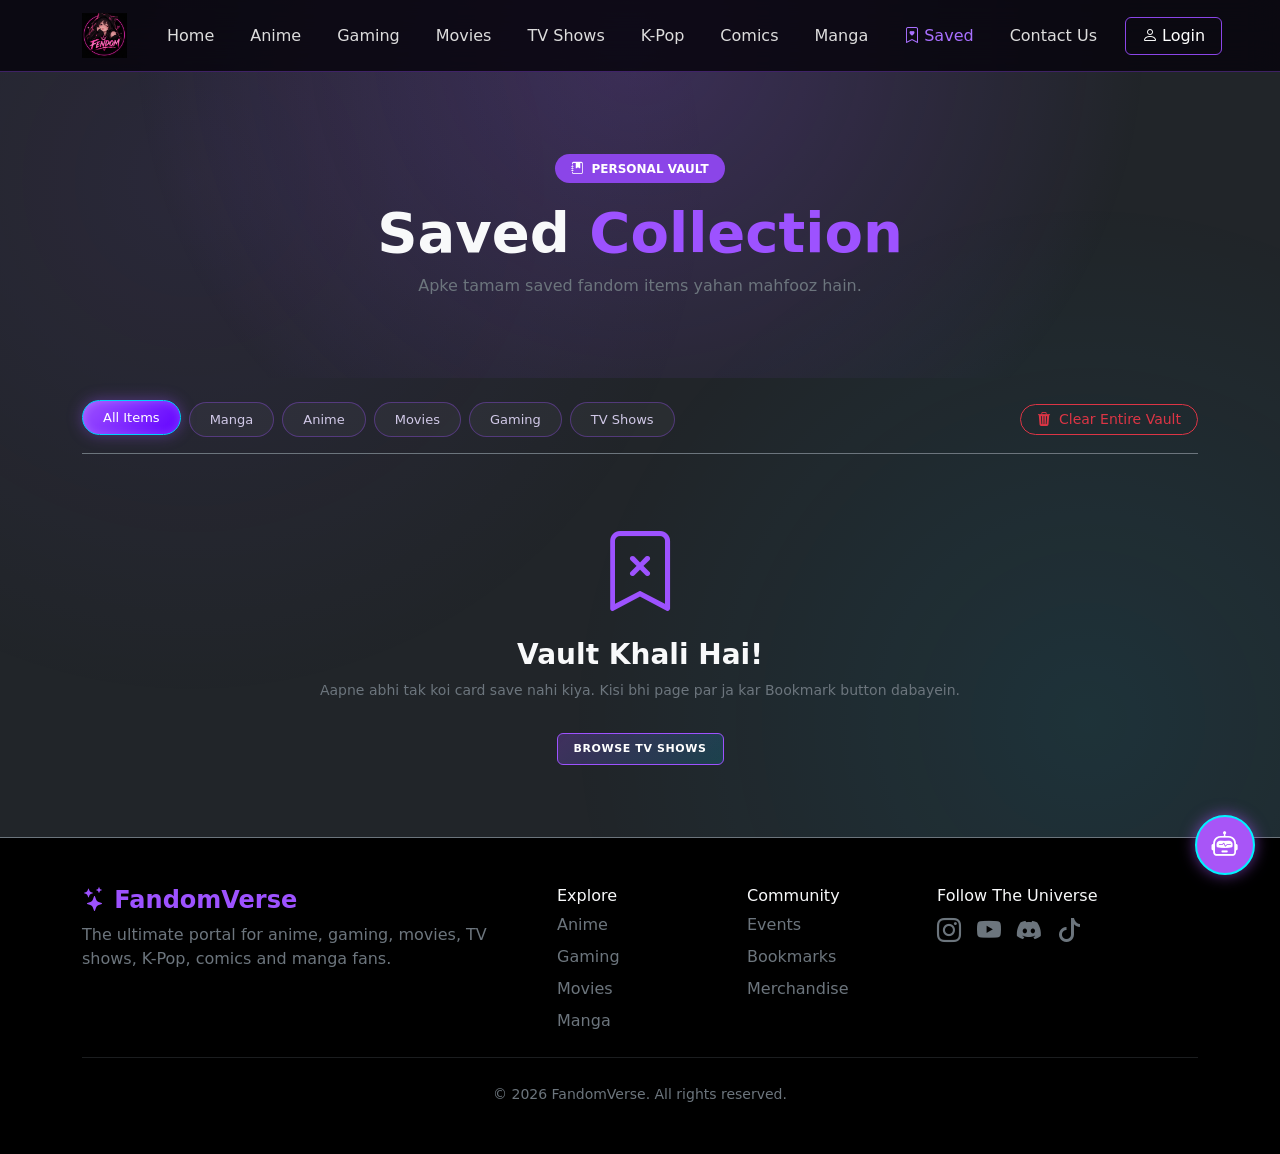
<file: bookmarks.html>
<!DOCTYPE html>
<html lang="en">
<head>
  <meta charset="UTF-8">
  <meta name="viewport" content="width=device-width, initial-scale=1">
  <title>Saved Collection | FandomVerse</title>

  <link href="https://cdn.jsdelivr.net/npm/bootstrap@5.3.3/dist/css/bootstrap.min.css" rel="stylesheet">
  <link href="https://cdn.jsdelivr.net/npm/bootstrap-icons@1.11.3/font/bootstrap-icons.css" rel="stylesheet">
  <link rel="stylesheet" href="style.css">
</head>

<body class="bg-dark text-light d-flex flex-column min-vh-100">

<div id="progress"></div>


<nav class="navbar navbar-expand-lg navbar-dark fixed-top">
  <div class="container d-flex align-items-center">

    <a class="navbar-brand fs-3 d-flex align-items-center gap-2 me-4" href="index.html">
      <img src="./img/WhatsApp Image 2026-09-24 at 5.58.24 PM.jpeg"
           alt="FandomVerse Logo"
           class="navbar-logo">
      <!--    <span class="text-nowrap">
        <i class="bi bi-stars"></i> FandomVerse
      </span> -->
    </a>

    <button class="navbar-toggler ms-auto"
            type="button"
            data-bs-toggle="collapse"
            data-bs-target="#nav"
            aria-controls="nav"
            aria-expanded="false"
            aria-label="Toggle navigation">
      <span class="navbar-toggler-icon"></span>
    </button>

    <div class="collapse navbar-collapse" id="nav">

      <ul class="navbar-nav ms-auto align-items-lg-center gap-lg-1">

        <li class="nav-item">
          <a class="nav-link px-3 text-nowrap" href="index.html">Home</a>
        </li>

        <li class="nav-item">
          <a class="nav-link px-3 text-nowrap" href="anime.html">Anime</a>
        </li>

        <li class="nav-item">
          <a class="nav-link px-3 text-nowrap" href="gaming.html">Gaming</a>
        </li>

        <li class="nav-item">
          <a class="nav-link px-3 text-nowrap" href="movies.html">Movies</a>
        </li>

        <li class="nav-item">
          <a class="nav-link px-3 text-nowrap" href="tvshows.html">TV Shows</a>
        </li>

        <li class="nav-item">
          <a class="nav-link px-3 text-nowrap" href="kpop.html">K-Pop</a>
        </li>

        <li class="nav-item">
          <a class="nav-link px-3 text-nowrap" href="comics.html">Comics</a>
        </li>

        <li class="nav-item">
          <a class="nav-link px-3 text-nowrap" href="manga.html">Manga</a>
        </li>

        <li class="nav-item">
          <a class="nav-link  active px-3 text-nowrap d-flex align-items-center gap-1"
             href="bookmarks.html">
            <i class="bi bi-bookmark-heart"></i>
            <span>Saved</span>
          </a>
        </li>

        <li class="nav-item">
          <a class="nav-link px-3 text-nowrap" href="contact.html">Contact Us</a>
        </li>

        <li class="nav-item ms-lg-2 mt-2 mt-lg-0">
          <a href="login.html"
             class="btn login-btn px-3 d-flex align-items-center justify-content-center gap-1 text-nowrap">
            <i class="bi bi-person"></i>
            <span>Login</span>
          </a>
        </li>

      </ul>

    </div>

  </div>
</nav>
</nav>
</nav>

<section class="anime-hero text-center text-light">

  <div class="container py-4">

    <span class="badge bg-purple px-3 py-2 mb-3 rounded-pill">
      <i class="bi bi-journal-bookmark-fill me-1"></i>
      PERSONAL VAULT
    </span>

    <h1 class="glow-title display-4 fw-bold">
      Saved <span class="text-purple">Collection</span>
    </h1>

    <p class="text-secondary max-w-600 mx-auto">
      Apke tamam saved fandom items yahan mahfooz hain.
    </p>

  </div>

</section>

<main class="container my-4 flex-grow-1">

  <div class="d-flex flex-wrap justify-content-between align-items-center mb-4 pb-3 border-bottom border-secondary gap-3">

    <div class="d-flex flex-wrap gap-2" id="savedFilters">

      <button class="genre-pill active"
              onclick="filterSavedCategory('all', this)">
        All Items
      </button>

      <button class="genre-pill"
              onclick="filterSavedCategory('Manga', this)">
        Manga
      </button>

      <button class="genre-pill"
              onclick="filterSavedCategory('Anime', this)">
        Anime
      </button>

      <button class="genre-pill"
              onclick="filterSavedCategory('Movies', this)">
        Movies
      </button>

      <button class="genre-pill"
              onclick="filterSavedCategory('Gaming', this)">
        Gaming
      </button>

      <button class="genre-pill"
              onclick="filterSavedCategory('TV Shows', this)">
        TV Shows
      </button>

    </div>

    <button class="btn btn-outline-danger btn-sm rounded-pill px-3"
            onclick="clearAllSavedItems()">

      <i class="bi bi-trash3-fill me-1"></i>
      Clear Entire Vault

    </button>

  </div>

  <div class="row g-4" id="savedContainer"></div>

</main>

<!-- <div class="chatbot rounded-circle text-white">
  <i class="bi bi-robot fs-4"></i>
</div> -->

<footer class="bg-black border-top border-secondary py-5">
  <div class="container">
    <div class="row g-4">
      <div class="col-md-5">
        <h4 class="text-purple fw-bold">
          <i class="bi bi-stars"></i> FandomVerse
        </h4>
        <p class="text-secondary">The ultimate portal for anime, gaming, movies, TV shows, K-Pop, comics and manga fans.</p>
      </div>

      <div class="col-6 col-md-2">
        <h6>Explore</h6>
        <a href="anime.html" class="d-block text-secondary text-decoration-none mb-2">Anime</a>
        <a href="gaming.html" class="d-block text-secondary text-decoration-none mb-2">Gaming</a>
        <a href="movies.html" class="d-block text-secondary text-decoration-none mb-2">Movies</a>
        <a href="manga.html" class="d-block text-secondary text-decoration-none">Manga</a>
      </div>

      <div class="col-6 col-md-2">
        <h6>Community</h6>
        <a href="events.html" class="d-block text-secondary text-decoration-none mb-2">Events</a>
        <a href="bookmarks.html" class="d-block text-secondary text-decoration-none mb-2">Bookmarks</a>
        <a href="merchandise.html" class="d-block text-secondary text-decoration-none">Merchandise</a>
      </div>

      <div class="col-md-3">
        <h6>Follow The Universe</h6>
        <div class="d-flex gap-3 fs-4">
          <a href="#" class="text-secondary"><i class="bi bi-instagram"></i></a>
          <a href="#" class="text-secondary"><i class="bi bi-youtube"></i></a>
          <a href="#" class="text-secondary"><i class="bi bi-discord"></i></a>
          <a href="#" class="text-secondary"><i class="bi bi-tiktok"></i></a>
        </div>
      </div>
    </div>

    <hr class="border-secondary my-4">

    <div class="text-center">
      <small class="text-secondary">© 2026 FandomVerse. All rights reserved.</small>
    </div>
  </div>
</footer>

<script src="https://cdn.jsdelivr.net/npm/bootstrap@5.3.3/dist/js/bootstrap.bundle.min.js"></script>

<script>

window.addEventListener('scroll', function () {

  const winScroll =
    document.body.scrollTop ||
    document.documentElement.scrollTop;

  const height =
    document.documentElement.scrollHeight -
    document.documentElement.clientHeight;

  const scrolled =
    height > 0 ? (winScroll / height) * 100 : 0;

  document.getElementById('progress').style.width =
    scrolled + '%';

});


document.addEventListener(
  'DOMContentLoaded',
  loadSavedCollection
);


function getSavedItems() {

  let allSaved = [];

  let bookmarkItems =
    JSON.parse(
      localStorage.getItem('fandom_bookmarks') || '[]'
    );

  let oldSavedItems =
    JSON.parse(
      localStorage.getItem('fandom_all_saved') || '[]'
    );

  bookmarkItems.forEach(function (item) {

    if (typeof item === 'string') {

      allSaved.push({
        title: item,
        category: 'TV Shows',
        rating: '9.0',
        img: getTVShowImage(item),
        desc: getTVShowDescription(item)
      });

    } else {

      allSaved.push(item);

    }

  });


  oldSavedItems.forEach(function (item) {

    let exists = allSaved.some(function (saved) {

      return saved.title === item.title;

    });

    if (!exists) {

      allSaved.push(item);

    }

  });


  return allSaved;

}


function loadSavedCollection() {

  let savedItems = getSavedItems();

  let container =
    document.getElementById('savedContainer');


  if (savedItems.length === 0) {

    container.innerHTML = `
      <div class="col-12 text-center py-5">

        <i class="bi bi-bookmark-x display-1 text-purple mb-3 d-block"></i>

        <h3 class="text-light fw-bold">
          Vault Khali Hai!
        </h3>

        <p class="text-secondary small">
          Aapne abhi tak koi card save nahi kiya.
          Kisi bhi page par ja kar Bookmark button dabayein.
        </p>

        <a href="tvshows.html"
           class="btn btn-glow mt-3">

          Browse TV Shows

        </a>

      </div>
    `;

    return;

  }


  renderSavedGrid(savedItems);

}


function renderSavedGrid(items) {

  let container =
    document.getElementById('savedContainer');

  container.innerHTML = '';


  items.forEach(function (item, index) {

    let title =
      item.title || 'Saved Item';

    let category =
      item.category || 'Saved';

    let rating =
      item.rating || '9.0';

    let image =
      item.img ||
      'https://images.unsplash.com/photo-1578632767115-351597cf2477?w=500';

    let description =
      item.desc ||
      'Saved item in your FandomVerse collection.';


    container.innerHTML += `

      <div class="col-sm-6 col-md-4 col-lg-3 anime-item saved-card-box"
           data-category="${category}">

        <div class="anime-card h-100 d-flex flex-column">

          <span class="rating-badge">
            <i class="bi bi-star-fill me-1"></i>
            ${rating}
          </span>

          <div class="card-img-wrap">

            <img src="${image}"
                 alt="${title}">

          </div>

          <div class="p-3 d-flex flex-column flex-grow-1">

            <span class="badge bg-purple align-self-start mb-2">
              ${category}
            </span>

            <h5 class="fw-bold text-light mb-1">
              ${title}
            </h5>

            <p class="small text-secondary mb-3 flex-grow-1">
              ${description}
            </p>

            <div class="mt-auto pt-2 border-top border-secondary d-flex justify-content-between align-items-center">

              <button class="btn btn-glow btn-sm w-100"
                      onclick="removeSingleSavedItem('${encodeURIComponent(title)}')">

                <i class="bi bi-trash me-1"></i>
                Remove

              </button>

            </div>

          </div>

        </div>

      </div>

    `;

  });

}


function getTVShowImage(title) {

  if (title.includes('Stranger Things')) {

    return 'https://images.unsplash.com/photo-1518709268805-4e9042af9f23?w=600';

  }

  if (title.includes('House of the Dragon')) {

    return 'https://images.unsplash.com/photo-1579783902614-a3fb3927b675?w=600';

  }

  if (title.includes('Last of Us')) {

    return 'https://images.unsplash.com/photo-1509198397868-475647b2a1e5?w=600';

  }

  if (title.includes('Crime Drama')) {

    return 'https://images.unsplash.com/photo-1485846234645-a62644f84728?w=600';

  }

  if (title.includes('GOT')) {

    return 'https://images.unsplash.com/photo-1514533450685-4493e01d1fdc?w=600';

  }

  return 'https://images.unsplash.com/photo-1518709268805-4e9042af9f23?w=600';

}


function getTVShowDescription(title) {

  if (title.includes('Stranger Things')) {

    return 'Darkness returns to Hawkins as the kids uncover terrifying secrets of the Upside Down.';

  }

  if (title.includes('House of the Dragon')) {

    return 'The Targaryen civil war begins as dragons clash in the epic struggle for the Iron Throne.';

  }

  if (title.includes('Last of Us')) {

    return 'Joel and Ellie brave a post-apocalyptic United States infested with deadly infected creatures.';

  }

  if (title.includes('Crime Drama')) {

    return 'From Breaking Bad to Mindhunter, here are the highest-rated thrillers you must watch.';

  }

  if (title.includes('GOT')) {

    return 'A visual tour of the massive real-world sets built for Westeros across Northern Ireland.';

  }

  return 'Saved TV Show in your FandomVerse collection.';

}


function filterSavedCategory(category, btnElement) {

  document
    .querySelectorAll('#savedFilters .genre-pill')
    .forEach(function (btn) {

      btn.classList.remove('active');

    });


  btnElement.classList.add('active');


  document
    .querySelectorAll('.saved-card-box')
    .forEach(function (card) {

      if (
        category === 'all' ||
        card.getAttribute('data-category') === category
      ) {

        card.style.display = '';

      } else {

        card.style.display = 'none';

      }

    });

}


function removeSingleSavedItem(encodedTitle) {

  let title =
    decodeURIComponent(encodedTitle);


  let bookmarks =
    JSON.parse(
      localStorage.getItem('fandom_bookmarks') || '[]'
    );


  let newBookmarks =
    bookmarks.filter(function (item) {

      if (typeof item === 'string') {

        return item !== title;

      }

      return item.title !== title;

    });


  localStorage.setItem(
    'fandom_bookmarks',
    JSON.stringify(newBookmarks)
  );


  let oldSaved =
    JSON.parse(
      localStorage.getItem('fandom_all_saved') || '[]'
    );


  oldSaved =
    oldSaved.filter(function (item) {

      return item.title !== title;

    });


  localStorage.setItem(
    'fandom_all_saved',
    JSON.stringify(oldSaved)
  );


  loadSavedCollection();

}


function clearAllSavedItems() {

  if (
    confirm(
      "Kiya aap tamam saved items vault se khatam karna chahte hain?"
    )
  ) {

    localStorage.removeItem('fandom_bookmarks');

    localStorage.removeItem('fandom_all_saved');

    loadSavedCollection();

  }

}

</script>

<script src="javascript.js"></script>

</body>
</html>
</file>
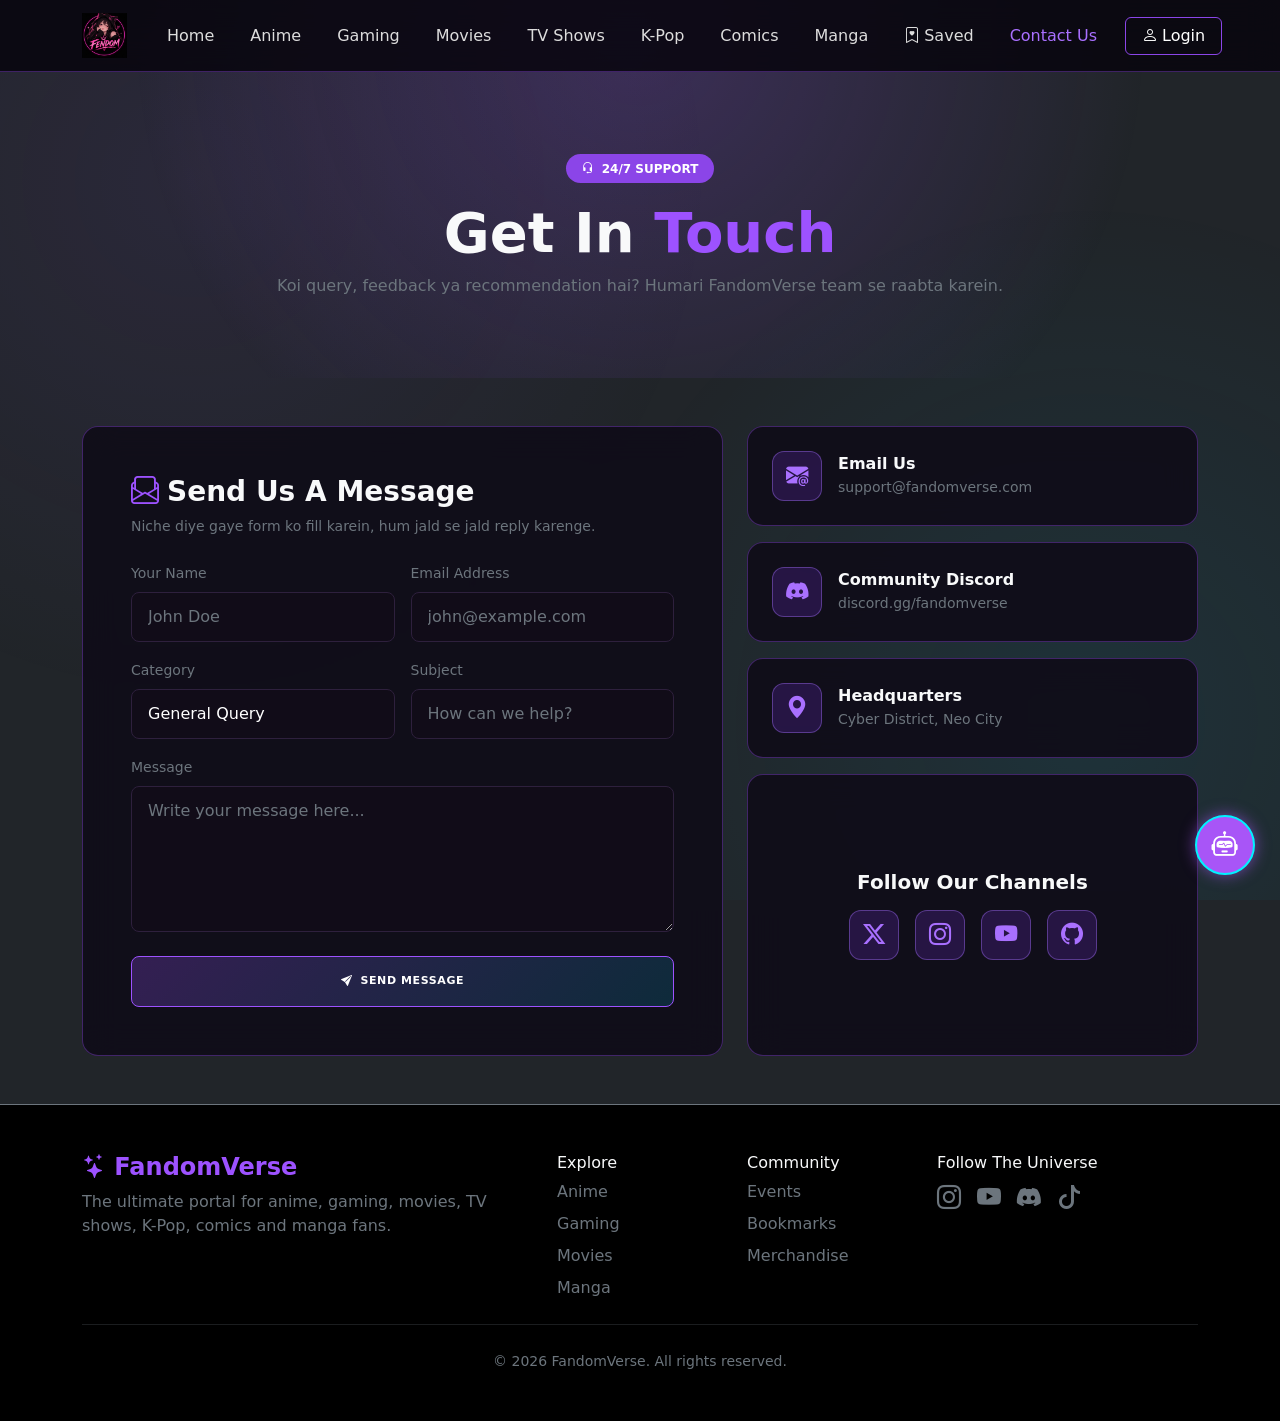
<file: contact.html>
<!DOCTYPE html>
<html lang="en">
<head>
  <meta charset="UTF-8">
  <meta name="viewport" content="width=device-width, initial-scale=1">
  <title>Contact Us | FandomVerse</title>
  
  <!-- Bootstrap 5.3 CSS -->
  <link href="https://cdn.jsdelivr.net/npm/bootstrap@5.3.3/dist/css/bootstrap.min.css" rel="stylesheet">
  <link href="https://cdn.jsdelivr.net/npm/bootstrap-icons@1.11.3/font/bootstrap-icons.css" rel="stylesheet">
  <link rel="stylesheet" href="style.css">
  
  <style>
    .contact-card {
      background: rgba(16, 12, 24, 0.92);
      border: 1px solid rgba(157, 82, 255, 0.35);
      border-radius: 16px;
      backdrop-filter: blur(16px);
    }
    .form-control, .form-select {
      background: #110c18 !important;
      border: 1px solid #2e203d !important;
      color: #fff !important;
      padding: 12px 16px;
    }
    .form-control:focus, .form-select:focus {
      border-color: #a970ff !important;
      box-shadow: 0 0 15px rgba(169, 112, 255, 0.3) !important;
    }
    .form-control::placeholder {
      color: #6c757d;
    }
    .info-icon-box {
      width: 50px;
      height: 50px;
      border-radius: 12px;
      background: rgba(124, 58, 237, 0.2);
      border: 1px solid rgba(169, 112, 255, 0.4);
      display: flex;
      align-items: center;
      justify-content: center;
      color: #a970ff;
      font-size: 1.4rem;
    }
  </style>
</head>
<body class="bg-dark text-light d-flex flex-column min-vh-100">

<div id="progress"></div>

<nav class="navbar navbar-expand-lg navbar-dark fixed-top">
  <div class="container d-flex align-items-center">

    <a class="navbar-brand fs-3 d-flex align-items-center gap-2 me-4" href="index.html">
      <img src="./img/WhatsApp Image 2026-09-24 at 5.58.24 PM.jpeg"
           alt="FandomVerse Logo"
           class="navbar-logo">
    </a>

    <button class="navbar-toggler ms-auto"
            type="button"
            data-bs-toggle="collapse"
            data-bs-target="#nav"
            aria-controls="nav"
            aria-expanded="false"
            aria-label="Toggle navigation">
      <span class="navbar-toggler-icon"></span>
    </button>

    <div class="collapse navbar-collapse" id="nav">
      <ul class="navbar-nav ms-auto align-items-lg-center gap-lg-1">
        <li class="nav-item"><a class="nav-link px-3 text-nowrap" href="index.html">Home</a></li>
        <li class="nav-item"><a class="nav-link px-3 text-nowrap" href="anime.html">Anime</a></li>
        <li class="nav-item"><a class="nav-link px-3 text-nowrap" href="gaming.html">Gaming</a></li>
        <li class="nav-item"><a class="nav-link px-3 text-nowrap" href="movies.html">Movies</a></li>
        <li class="nav-item"><a class="nav-link px-3 text-nowrap" href="tvshows.html">TV Shows</a></li>
        <li class="nav-item"><a class="nav-link px-3 text-nowrap" href="kpop.html">K-Pop</a></li>
        <li class="nav-item"><a class="nav-link px-3 text-nowrap" href="comics.html">Comics</a></li>
        <li class="nav-item"><a class="nav-link px-3 text-nowrap" href="manga.html">Manga</a></li>
        <li class="nav-item">
          <a class="nav-link px-3 text-nowrap d-flex align-items-center gap-1" href="bookmarks.html">
            <i class="bi bi-bookmark-heart"></i>
            <span>Saved</span>
          </a>
        </li>
        <li class="nav-item"><a class="nav-link active px-3 text-nowrap" href="contact.html">Contact Us</a></li>
        <li class="nav-item ms-lg-2 mt-2 mt-lg-0">
          <a href="login.html" class="btn login-btn px-3 d-flex align-items-center justify-content-center gap-1 text-nowrap">
            <i class="bi bi-person"></i>
            <span>Login</span>
          </a>
        </li>
      </ul>
    </div>

  </div>
</nav>

<section class="anime-hero text-center text-light">
  <div class="container py-4">
    <span class="badge bg-purple px-3 py-2 mb-3 rounded-pill">
      <i class="bi bi-headset me-1"></i> 24/7 SUPPORT
    </span>
    <h1 class="glow-title display-4 fw-bold">Get In <span class="text-purple">Touch</span></h1>
    <p class="text-secondary max-w-600 mx-auto">
      Koi query, feedback ya recommendation hai? Humari FandomVerse team se raabta karein.
    </p>
  </div>
</section>

<main class="container my-5 flex-grow-1">
  <div class="row g-4 align-items-stretch">
    
    <div class="col-lg-7">
      <div class="contact-card p-4 p-md-5 h-100">
        <h3 class="fw-bold text-light mb-2"><i class="bi bi-envelope-paper text-purple me-2"></i>Send Us A Message</h3>
        <p class="text-secondary small mb-4">Niche diye gaye form ko fill karein, hum jald se jald reply karenge.</p>
        
        <!-- Form configured to send email via Formspree API -->
        <form id="contactForm" onsubmit="handleContactSubmit(event)">
          <div class="row g-3">
            <div class="col-md-6">
              <label class="form-label small text-secondary">Your Name</label>
              <input type="text" name="name" class="form-control rounded-3" placeholder="John Doe" required>
            </div>
            <div class="col-md-6">
              <label class="form-label small text-secondary">Email Address</label>
              <input type="email" name="email" class="form-control rounded-3" placeholder="john@example.com" required>
            </div>
            <div class="col-md-6">
              <label class="form-label small text-secondary">Category</label>
              <select name="category" class="form-select rounded-3">
                <option selected>General Query</option>
                <option value="manga">Manga / Anime Request</option>
                <option value="bug">Report a Bug</option>
                <option value="business">Business / Partnership</option>
              </select>
            </div>
            <div class="col-md-6">
              <label class="form-label small text-secondary">Subject</label>
              <input type="text" name="subject" class="form-control rounded-3" placeholder="How can we help?" required>
            </div>
            <div class="col-12">
              <label class="form-label small text-secondary">Message</label>
              <textarea name="message" class="form-control rounded-3" rows="5" placeholder="Write your message here..." required></textarea>
            </div>
            <div class="col-12 mt-4">
              <button type="submit" id="submitBtn" class="btn btn-glow w-100 py-3 rounded-3 d-flex align-items-center justify-content-center gap-2">
                <i class="bi bi-send-fill"></i> Send Message
              </button>
            </div>
          </div>
        </form>
      </div>
    </div>

    <div class="col-lg-5">
      <div class="d-flex flex-column gap-3 h-100">
        <div class="contact-card p-4 d-flex align-items-center gap-3">
          <div class="info-icon-box"><i class="bi bi-envelope-at-fill"></i></div>
          <div>
            <h6 class="fw-bold mb-1">Email Us</h6>
            <p class="text-secondary small mb-0">support@fandomverse.com</p>
          </div>
        </div>

        <div class="contact-card p-4 d-flex align-items-center gap-3">
          <div class="info-icon-box"><i class="bi bi-discord"></i></div>
          <div>
            <h6 class="fw-bold mb-1">Community Discord</h6>
            <p class="text-secondary small mb-0">discord.gg/fandomverse</p>
          </div>
        </div>

        <div class="contact-card p-4 d-flex align-items-center gap-3">
          <div class="info-icon-box"><i class="bi bi-geo-alt-fill"></i></div>
          <div>
            <h6 class="fw-bold mb-1">Headquarters</h6>
            <p class="text-secondary small mb-0">Cyber District, Neo City</p>
          </div>
        </div>

        <div class="contact-card p-4 flex-grow-1 d-flex flex-column justify-content-center text-center">
          <h5 class="fw-bold mb-3">Follow Our Channels</h5>
          <div class="d-flex justify-content-center gap-3">
            <a href="#" class="info-icon-box text-decoration-none"><i class="bi bi-twitter-x"></i></a>
            <a href="#" class="info-icon-box text-decoration-none"><i class="bi bi-instagram"></i></a>
            <a href="#" class="info-icon-box text-decoration-none"><i class="bi bi-youtube"></i></a>
            <a href="#" class="info-icon-box text-decoration-none"><i class="bi bi-github"></i></a>
          </div>
        </div>
      </div>
    </div>

  </div>
</main>

<footer class="bg-black border-top border-secondary py-5">
  <div class="container">
    <div class="row g-4">
      <div class="col-md-5">
        <h4 class="text-purple fw-bold"><i class="bi bi-stars"></i> FandomVerse</h4>
        <p class="text-secondary">The ultimate portal for anime, gaming, movies, TV shows, K-Pop, comics and manga fans.</p>
      </div>

      <div class="col-6 col-md-2">
        <h6>Explore</h6>
        <a href="anime.html" class="d-block text-secondary text-decoration-none mb-2">Anime</a>
        <a href="gaming.html" class="d-block text-secondary text-decoration-none mb-2">Gaming</a>
        <a href="movies.html" class="d-block text-secondary text-decoration-none mb-2">Movies</a>
        <a href="manga.html" class="d-block text-secondary text-decoration-none">Manga</a>
      </div>

      <div class="col-6 col-md-2">
        <h6>Community</h6>
        <a href="events.html" class="d-block text-secondary text-decoration-none mb-2">Events</a>
        <a href="bookmarks.html" class="d-block text-secondary text-decoration-none mb-2">Bookmarks</a>
        <a href="merchandise.html" class="d-block text-secondary text-decoration-none">Merchandise</a>
      </div>

      <div class="col-md-3">
        <h6>Follow The Universe</h6>
        <div class="d-flex gap-3 fs-4">
          <a href="#" class="text-secondary"><i class="bi bi-instagram"></i></a>
          <a href="#" class="text-secondary"><i class="bi bi-youtube"></i></a>
          <a href="#" class="text-secondary"><i class="bi bi-discord"></i></a>
          <a href="#" class="text-secondary"><i class="bi bi-tiktok"></i></a>
        </div>
      </div>
    </div>

    <hr class="border-secondary my-4">

    <div class="text-center">
      <small class="text-secondary">© 2026 FandomVerse. All rights reserved.</small>
    </div>
  </div>
</footer>

<script src="https://cdn.jsdelivr.net/npm/bootstrap@5.3.3/dist/js/bootstrap.bundle.min.js"></script>
<script>
window.addEventListener('scroll', () => {
  const winScroll = document.body.scrollTop || document.documentElement.scrollTop;
  const height = document.documentElement.scrollHeight - document.documentElement.clientHeight;
  const scrolled = (winScroll / height) * 100;
  document.getElementById('progress').style.width = scrolled + '%';
});

async function handleContactSubmit(event) {
  event.preventDefault();
  
  const submitBtn = document.getElementById('submitBtn');
  submitBtn.disabled = true;
  submitBtn.innerHTML = `<span class="spinner-border spinner-border-sm me-2"></span> Sending...`;

  const form = event.target;
  const formData = new FormData(form);

  try {
    // Replace YOUR_FORMSPREE_ID with your actual Formspree endpoint ID (e.g. https://formspree.io/f/xknkyzqy)
    const response = await fetch('https://formspree.io/f/YOUR_FORMSPREE_ID', {
      method: 'POST',
      body: formData,
      headers: {
        'Accept': 'application/json'
      }
    });

    if (response.ok) {
      alert("Email sent successfully! Redirecting to Home Page...");
      window.location.href = "index.html";
    } else {
      alert("Failed to send email. Please try again later.");
      submitBtn.disabled = false;
      submitBtn.innerHTML = `<i class="bi bi-send-fill"></i> Send Message`;
    }
  } catch (error) {
    alert("An error occurred. Redirecting to Home Page...");
    window.location.href = "index.html";
  }
}
</script>
<script src="javascript.js"></script>
</body>
</html>
</file>
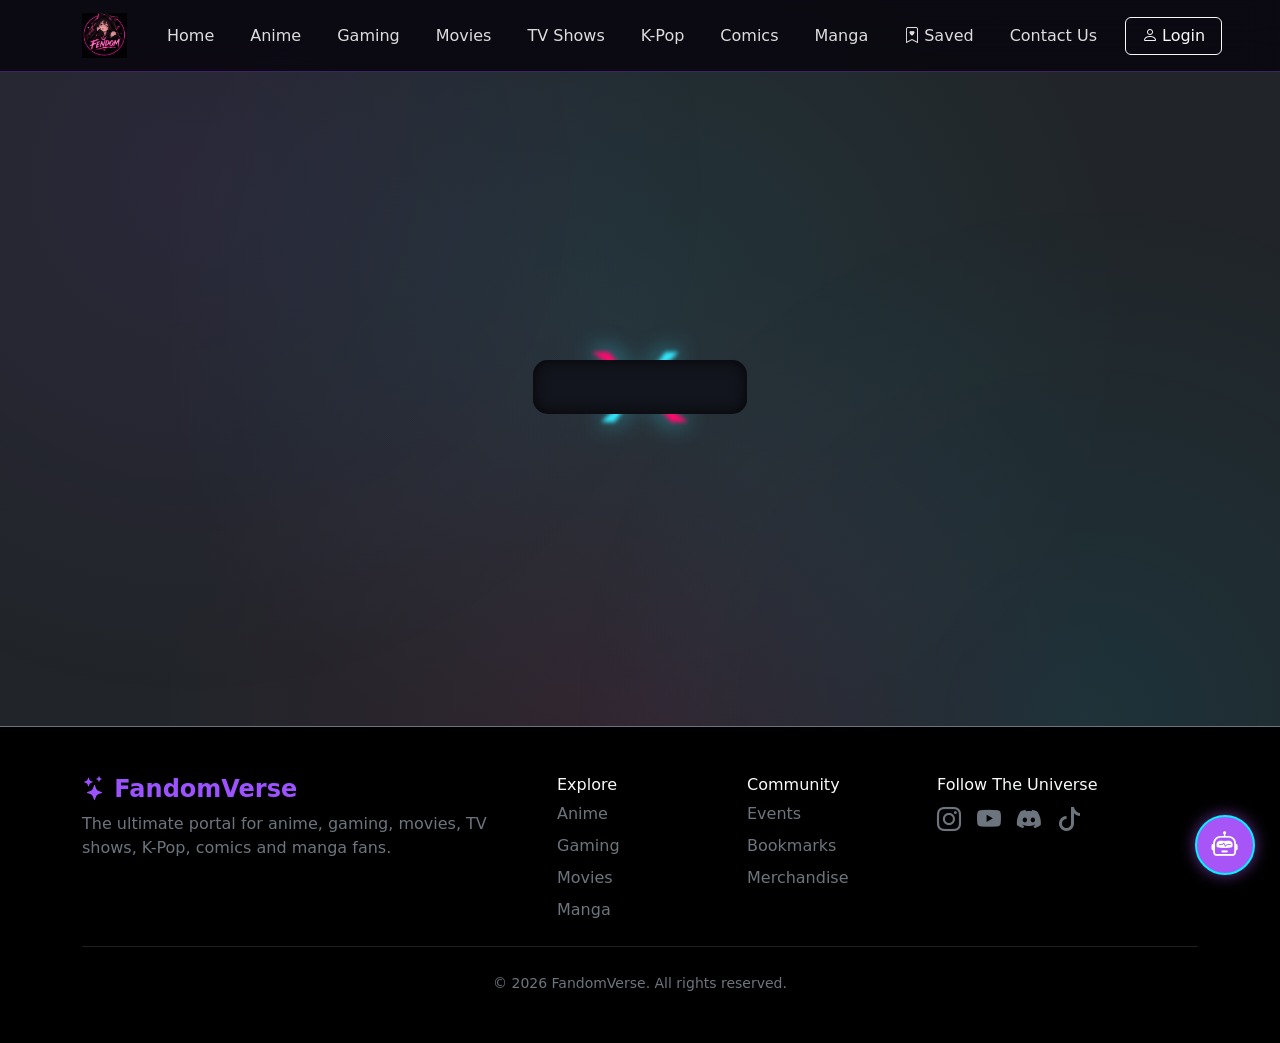
<file: login.html>
<!DOCTYPE html>
<html lang="en">
<head>
  <meta charset="UTF-8">
  <meta name="viewport" content="width=device-width, initial-scale=1.0">
  <title>Login | FandomVerse</title>
  
  <!-- Bootstrap 5.3 CSS & Icons -->
  <link href="https://cdn.jsdelivr.net/npm/bootstrap@5.3.3/dist/css/bootstrap.min.css" rel="stylesheet">
  <link href="https://cdn.jsdelivr.net/npm/bootstrap-icons@1.11.3/font/bootstrap-icons.css" rel="stylesheet">
  <link rel="stylesheet" href="style.css">
  
  <style>
    @property --angle {
      syntax: '<angle>';
      initial-value: 0deg;
      inherits: false;
    }

    body {
      background-color: #0b0d12;
      background-image:
        radial-gradient(circle at 50% 30%, rgba(53, 234, 255, 0.08) 0%, transparent 50%),
        radial-gradient(circle at 50% 70%, rgba(255, 10, 108, 0.08) 0%, transparent 50%);
    }

    .login-wrapper {
      min-height: 70vh;
      display: flex;
      justify-content: center;
      align-items: center;
    }

    .login-container {
      position: relative;
      width: 220px;
      height: 60px;
      padding: 3px;
      border-radius: 18px;
      display: flex;
      justify-content: center;
      align-items: center;
      transition: width 0.5s cubic-bezier(0.175, 0.885, 0.32, 1.275),
                  height 0.5s cubic-bezier(0.175, 0.885, 0.32, 1.275);
      cursor: pointer;
    }

    .login-container:hover,
    .login-container.active {
      width: 320px;
      height: 380px;
      border-radius: 24px;
    }

    .login-container::before {
      content: "";
      position: absolute;
      inset: -5px;
      border-radius: 22px;
      background: conic-gradient(
        from var(--angle),
        transparent 0deg 36deg,
        #35eaff 36deg 48deg,
        transparent 48deg 126deg,
        #ff0a6c 126deg 138deg,
        transparent 138deg 216deg,
        #35eaff 216deg 228deg,
        transparent 228deg 306deg,
        #ff0a6c 306deg 318deg,
        transparent 318deg 360deg
      );
      filter: blur(2px) drop-shadow(0 0 12px #35eaff);
      animation: neon-rotate 5s linear infinite;
      z-index: 1;
      transition: border-radius 0.5s ease;
    }

    .login-container:hover::before,
    .login-container.active::before {
      border-radius: 28px;
    }

    @keyframes neon-rotate {
      to {
        --angle: 360deg;
      }
    }

    .card-content {
      position: relative;
      width: 100%;
      height: 100%;
      background: #12151d;
      border-radius: 15px;
      z-index: 2;
      padding: 12px 20px;
      display: flex;
      flex-direction: column;
      justify-content: center;
      align-items: center;
      overflow: hidden;
      box-shadow: inset 0 0 15px rgba(0,0,0,0.8);
      transition: border-radius 0.5s ease, padding 0.5s ease;
    }

    .login-container:hover .card-content,
    .login-container.active .card-content {
      border-radius: 21px;
      padding: 30px 25px;
      justify-content: flex-start;
    }

    .title-bar {
      display: flex;
      align-items: center;
      justify-content: center;
      gap: 8px;
      width: 100%;
      letter-spacing: 2px;
      font-weight: 700;
      font-size: 1.1rem;
      text-transform: uppercase;
      user-select: none;
      transition: margin-bottom 0.4s ease;
    }

    .login-container:hover .title-bar,
    .login-container.active .title-bar {
      margin-bottom: 25px;
    }

    .magenta-dot {
      color: #ff0a6c;
      font-size: 0.9rem;
    }

    .cyan-icon {
      color: #35eaff;
      font-size: 0.95rem;
    }

    .form-group {
      width: 100%;
      opacity: 0;
      transform: translateY(15px);
      transition: opacity 0.3s ease, transform 0.3s ease;
      pointer-events: none;
      display: flex;
      flex-direction: column;
      gap: 15px;
    }

    .login-container:hover .form-group,
    .login-container.active .form-group {
      opacity: 1;
      transform: translateY(0);
      pointer-events: all;
      transition-delay: 0.15s;
    }

    .input-box {
      width: 100%;
      padding: 12px 16px;
      background: #1a1e29;
      border: 1px solid #282e3f;
      border-radius: 20px;
      color: #fff;
      font-size: 0.9rem;
      outline: none;
      transition: border-color 0.3s, box-shadow 0.3s;
    }

    .input-box::placeholder {
      color: #6c757d;
    }

    .input-box:focus {
      border-color: #35eaff;
      box-shadow: 0 0 8px rgba(53, 234, 255, 0.3);
    }

    .btn-submit {
      width: 100%;
      padding: 12px;
      margin-top: 5px;
      border: none;
      border-radius: 20px;
      background: #35eaff;
      color: #0b0d12;
      font-weight: 700;
      font-size: 0.95rem;
      cursor: pointer;
      box-shadow: 0 0 15px rgba(53, 234, 255, 0.4);
      transition: transform 0.2s, box-shadow 0.2s, background-color 0.2s;
    }

    .btn-submit:hover {
      background: #4ef0ff;
      transform: translateY(-1px);
      box-shadow: 0 0 20px rgba(53, 234, 255, 0.7);
    }

    .links {
      display: flex;
      justify-content: space-between;
      width: 100%;
      margin-top: 15px;
      font-size: 0.8rem;
    }

    .links a {
      color: #8a94a6;
      text-decoration: none;
      transition: color 0.3s;
    }

    .links a:hover {
      color: #fff;
    }

    .links a.signup {
      color: #ff0a6c;
      font-weight: 600;
    }

    .links a.signup:hover {
      color: #ff478c;
      text-shadow: 0 0 5px rgba(255, 10, 108, 0.5);
    }
  </style>
</head>
<body class="bg-dark text-light d-flex flex-column min-vh-100">

<div id="progress"></div>

<!-- Navbar -->
<nav class="navbar navbar-expand-lg navbar-dark fixed-top">
  <div class="container d-flex align-items-center">

    <a class="navbar-brand fs-3 d-flex align-items-center gap-2 me-4" href="index.html">
      <img src="./img/WhatsApp Image 2026-09-24 at 5.58.24 PM.jpeg"
           alt="FandomVerse Logo"
           class="navbar-logo">
    </a>

    <button class="navbar-toggler ms-auto"
            type="button"
            data-bs-toggle="collapse"
            data-bs-target="#nav"
            aria-controls="nav"
            aria-expanded="false"
            aria-label="Toggle navigation">
      <span class="navbar-toggler-icon"></span>
    </button>

    <div class="collapse navbar-collapse" id="nav">
      <ul class="navbar-nav ms-auto align-items-lg-center gap-lg-1">
        <li class="nav-item"><a class="nav-link px-3 text-nowrap" href="index.html">Home</a></li>
        <li class="nav-item"><a class="nav-link px-3 text-nowrap" href="anime.html">Anime</a></li>
        <li class="nav-item"><a class="nav-link px-3 text-nowrap" href="gaming.html">Gaming</a></li>
        <li class="nav-item"><a class="nav-link px-3 text-nowrap" href="movies.html">Movies</a></li>
        <li class="nav-item"><a class="nav-link px-3 text-nowrap" href="tvshows.html">TV Shows</a></li>
        <li class="nav-item"><a class="nav-link px-3 text-nowrap" href="kpop.html">K-Pop</a></li>
        <li class="nav-item"><a class="nav-link px-3 text-nowrap" href="comics.html">Comics</a></li>
        <li class="nav-item"><a class="nav-link px-3 text-nowrap" href="manga.html">Manga</a></li>
        <li class="nav-item">
          <a class="nav-link px-3 text-nowrap d-flex align-items-center gap-1" href="bookmarks.html">
            <i class="bi bi-bookmark-heart"></i>
            <span>Saved</span>
          </a>
        </li>
        <li class="nav-item"><a class="nav-link px-3 text-nowrap" href="contact.html">Contact Us</a></li>
        <li class="nav-item ms-lg-2 mt-2 mt-lg-0">
          <a href="login.html" class="btn login-btn active px-3 d-flex align-items-center justify-content-center gap-1 text-nowrap">
            <i class="bi bi-person"></i>
            <span>Login</span>
          </a>
        </li>
      </ul>
    </div>

  </div>
</nav>

<!-- Main Login Section -->
<main class="login-wrapper my-5 pt-5">
  <div class="login-container" id="loginCard">
    <div class="card-content">
      <div class="title-bar">
        <span class="magenta-dot">&#9632;</span>
        <span>LOGIN</span>
        <span class="cyan-icon">&#128274;</span>
      </div>

      <form class="form-group" id="loginForm">
        <input type="text" id="username" class="input-box" placeholder="Username" required autocomplete="username">
        <input type="password" id="password" class="input-box" placeholder="Password" required autocomplete="current-password">
        <button type="submit" class="btn-submit">Sign in</button>

        <div class="links">
          <a href="#">Forgot Password</a>
          <a href="#" class="signup">Sign up</a>
        </div>
      </form>
    </div>
  </div>
</main>

<!-- Footer -->
<footer class="bg-black border-top border-secondary py-5">
  <div class="container">
    <div class="row g-4">
      <div class="col-md-5">
        <h4 class="text-purple fw-bold"><i class="bi bi-stars"></i> FandomVerse</h4>
        <p class="text-secondary">The ultimate portal for anime, gaming, movies, TV shows, K-Pop, comics and manga fans.</p>
      </div>

      <div class="col-6 col-md-2">
        <h6>Explore</h6>
        <a href="anime.html" class="d-block text-secondary text-decoration-none mb-2">Anime</a>
        <a href="gaming.html" class="d-block text-secondary text-decoration-none mb-2">Gaming</a>
        <a href="movies.html" class="d-block text-secondary text-decoration-none mb-2">Movies</a>
        <a href="manga.html" class="d-block text-secondary text-decoration-none">Manga</a>
      </div>

      <div class="col-6 col-md-2">
        <h6>Community</h6>
        <a href="events.html" class="d-block text-secondary text-decoration-none mb-2">Events</a>
        <a href="bookmarks.html" class="d-block text-secondary text-decoration-none mb-2">Bookmarks</a>
        <a href="merchandise.html" class="d-block text-secondary text-decoration-none">Merchandise</a>
      </div>

      <div class="col-md-3">
        <h6>Follow The Universe</h6>
        <div class="d-flex gap-3 fs-4">
          <a href="#" class="text-secondary"><i class="bi bi-instagram"></i></a>
          <a href="#" class="text-secondary"><i class="bi bi-youtube"></i></a>
          <a href="#" class="text-secondary"><i class="bi bi-discord"></i></a>
          <a href="#" class="text-secondary"><i class="bi bi-tiktok"></i></a>
        </div>
      </div>
    </div>

    <hr class="border-secondary my-4">

    <div class="text-center">
      <small class="text-secondary">© 2026 FandomVerse. All rights reserved.</small>
    </div>
  </div>
</footer>

<script src="https://cdn.jsdelivr.net/npm/bootstrap@5.3.3/dist/js/bootstrap.bundle.min.js"></script>

<script>
  const card = document.getElementById('loginCard');
  const form = document.getElementById('loginForm');

  card.addEventListener('click', (e) => {
    if (!e.target.closest('input') && !e.target.closest('button') && !e.target.closest('a')) {
      card.classList.toggle('active');
    }
  });

  document.addEventListener('click', (e) => {
    if (!card.contains(e.target)) {
      card.classList.remove('active');
    }
  });

  form.addEventListener('submit', (e) => {
    e.preventDefault();
    const user = document.getElementById('username').value;
    alert(`Welcome back, ${user}! Redirecting to homepage...`);
    window.location.href = "index.html";
  });

  // Scroll progress bar
  window.addEventListener('scroll', () => {
    const winScroll = document.body.scrollTop || document.documentElement.scrollTop;
    const height = document.documentElement.scrollHeight - document.documentElement.clientHeight;
    const scrolled = (winScroll / height) * 100;
    document.getElementById('progress').style.width = scrolled + '%';
  });
</script>
<script src="javascript.js"></script>
</body>
</html>
</file>
<file: style.css>
html{
    scroll-behavior:smooth;
}

body{
    background:#07050b;
    color:#fff;
    font-family:Arial,sans-serif;
    overflow-x:hidden;
}

.text-purple{
    color:#a970ff!important;
}

.bg-purple{
    background:#7c3aed!important;
}

.navbar{
    background:#08060dcc!important;
    backdrop-filter:blur(15px);
    border-bottom:1px solid #7c3aed55;
}

.navbar-brand{
    color:#b77aff!important;
    font-weight:800;
    letter-spacing:.5px;
}

.nav-link{
    color:#ddd!important;
    transition:.3s;
}

.nav-link:hover,
.nav-link.active{
    color:#a970ff!important;
}

.login-btn{
    border:1px solid #8b45e8;
    color:#fff;
    transition:.3s;
}

.login-btn:hover{
    background:#7c3aed;
    color:#fff;
    transform:translateY(-2px);
}


/* Scroll progress */

#progress{
    position:fixed;
    top:0;
    left:0;
    height:3px;
    width:0;
    background:#a970ff;
    z-index:9999;
    box-shadow:0 0 12px #a970ff;
}


/* Hero */

.hero{
    position: relative;
    overflow: hidden;
    background: transparent !important;
    z-index: 999;
    min-height:92vh;
    display:flex;
    align-items:center;

}

.section-bg-video {
    position: absolute;
    top: 50%;
    left: 50%;
    width: 100%;
    height: 100%;
    object-fit: cover; /* Aspect ratio tight rakhne ke liye */
    transform: translate(-50%, -50%);
    z-index: -1; /* Text aur content ke peeche bhejne ke liye */
    opacity: 0.4; /* Darkness adjust karne ke liye */
}

.hero::before{
    content:"";
    position:absolute;
    width:500px;
    height:500px;
    border-radius:50%;
    background:#7c3aed18;
    filter:blur(100px);
    right:-150px;
    top:-100px;
    animation:orb 7s infinite alternate;
}

@keyframes orb{
    from{transform:translate(0,0) scale(1)}
    to{transform:translate(-100px,80px) scale(1.3)}
}


/* Floating particles */

.particle{
    position:absolute;
    width:3px;
    height:3px;
    background:#b77aff;
    border-radius:50%;
    box-shadow:0 0 12px #a970ff;
    animation:float 8s linear infinite;
    opacity:0;
}

.p1{left:10%;animation-delay:1s}
.p2{left:25%;animation-delay:4s}
.p3{left:40%;animation-delay:2s}
.p4{left:60%;animation-delay:6s}
.p5{left:75%;animation-delay:3s}
.p6{left:90%;animation-delay:5s}

@keyframes float{
    0%{
        bottom:-10px;
        opacity:0;
    }
    20%{
        opacity:1;
    }
    100%{
        bottom:100%;
        opacity:0;
    }
}


/* Hero content */

.hero-content{
    animation:heroIn 1s ease;
}

@keyframes heroIn{
    from{
        opacity:0;
        transform:translateY(40px);
    }
    to{
        opacity:1;
        transform:translateY(0);
    }
}

.hero h1{
    font-size:clamp(48px,7vw,88px);
    font-weight:900;
    line-height:1;
}

.hero h1 span{
    color:#a970ff;
    text-shadow:0 0 30px #7c3aed88;
}

.hero-text{
    color:#aaa;
    max-width:680px;
}


/* Hero visual */

.hero-visual{
    position:relative;
    animation:visualIn 1.2s ease;
}

@keyframes visualIn{
    from{
        opacity:0;
        transform:scale(.8) rotate(-4deg);
    }
    to{
        opacity:1;
        transform:scale(1) rotate(0);
    }
}

.hero-image{
    border-radius:30px;
    border:1px solid #a970ff55;
    box-shadow:0 0 70px #7c3aed44;
    transition:.5s;
}

.hero-image:hover{
    transform:scale(1.03);
    box-shadow:0 0 100px #7c3aed66;
}


/* Floating badge */

.floating-badge{
    position:absolute;
    bottom:25px;
    left:-25px;
    animation:bounce 3s infinite ease-in-out;
}

@keyframes bounce{
    0%,100%{transform:translateY(0)}
    50%{transform:translateY(-12px)}
}


/* Search */

.search-box{
    background:#110c18;
    border:1px solid #56327e;
    box-shadow:0 0 25px #7c3aed22;
}

.search-box input{
    background:transparent!important;
    color:white!important;
}

.search-box input::placeholder{
    color:#777;
}

.search-box input:focus{
    box-shadow:none;
}


/* Cards */

.category-card,
.feature-card,
.extra-card{
    background:#100b17;
    border:1px solid #2e203d;
    transition:.4s;
}

.category-card:hover,
.feature-card:hover,
.extra-card:hover{
    transform:translateY(-10px);
    border-color:#a970ff;
    box-shadow:0 15px 40px #7c3aed30;
}

.category-card i{
    transition:.4s;
}

.category-card:hover i{
    transform:scale(1.2) rotate(5deg);
    text-shadow:0 0 25px #a970ff;
}


/* Featured */

.feature-card{
    overflow:hidden;
}

.feature-card img{
    height:230px;
    object-fit:cover;
    transition:.5s;
}

.feature-card:hover img{
    transform:scale(1.08);
}


/* Reveal animation */

.reveal{
    opacity:0;
    transform:translateY(40px);
    transition:1s;
}

.reveal.show{
    opacity:1;
    transform:translateY(0);
}


/* Stats */

.stats{
    background:#0c0812;
    border-top:1px solid #291b3b;
    border-bottom:1px solid #291b3b;
}

.stat-number{
    font-size:32px;
    font-weight:800;
    color:#a970ff;
}


/* CTA */

.cta{
    background:
    radial-gradient(circle at center,#7c3aed33,transparent 55%),
    #100a18;
    border:1px solid #6d3ca0;
    box-shadow:0 0 50px #7c3aed18;
}


/* Chatbot */

.chatbot{
    position:fixed;
    right:25px;
    bottom:25px;
    width:62px;
    height:62px;
    z-index:1000;
    animation:chatPulse 2s infinite;
}

@keyframes chatPulse{
    0%,100%{
        box-shadow:0 0 0 0 #7c3aed66;
    }
    50%{
        box-shadow:0 0 0 15px #7c3aed00;
    }
}


/* Back top */

.back-top{
    position:fixed;
    bottom:100px;
    right:28px;
    display:none;
    z-index:999;
}


/* Mobile */

@media(max-width:991px){

.hero{
    min-height:auto;
    padding:100px 0;
}

.hero-visual{
    margin-top:50px;
}

.floating-badge{
    left:10px;
}

}

/* Animi styling */



/* =================================================================
   FandomVerse - Pro Cyberpunk Sci-Fi Diamond Cards (Ultra Animated)
   ================================================================= */

:root {
    --bg-dark: #06040a;
    --card-bg: rgba(16, 12, 24, 0.92);
    --neon-purple: #9d52ff;
    --neon-cyan: #00d2fe;
    --neon-pink: #ff007f;
    --subtle-glow: rgba(157, 82, 255, 0.4);
    --glass-border: rgba(157, 82, 255, 0.35);
}

/* Global Setup */
body {
    background-color: var(--bg-dark);
    color: #fff;
    overflow-x: hidden;
    font-family: 'Inter', system-ui, -apple-system, sans-serif;
}

/* Floating Ambient Neon Grid in Background */
body::before {
    content: '';
    position: fixed;
    top: 0; left: 0;
    width: 100vw; height: 100vh;
    background: 
        radial-gradient(circle at 15% 20%, rgba(157, 82, 255, 0.08) 0%, transparent 40%),
        radial-gradient(circle at 85% 80%, rgba(0, 210, 254, 0.08) 0%, transparent 40%);
    pointer-events: none;
    z-index: -1;
}

/* Scroll Progress Bar with Glowing Pulse */
#progress {
    position: fixed;
    top: 0; left: 0;
    height: 3px;
    background: linear-gradient(90deg, var(--neon-pink), var(--neon-purple), var(--neon-cyan));
    box-shadow: 0 0 12px var(--neon-cyan);
    z-index: 9999;
    width: 0%;
    transition: width 0.1s ease-out;
}

/* Glass Navbar */
.navbar {
    background: rgba(8, 5, 14, 0.85) !important;
    backdrop-filter: blur(16px);
    border-bottom: 1px solid var(--glass-border);
}

.bg-purple { background-color: #8b45e8 !important; }
.text-purple { color: var(--neon-purple) !important; }

/* Anime Hero Banner */
.anime-hero {
    padding: 130px 0 40px;
    background: radial-gradient(circle at 50% 10%, rgba(157, 82, 255, 0.22), transparent 70%);
}

.glow-title {
    animation: titlePulse 4s ease-in-out infinite alternate;
}

@keyframes titlePulse {
    0% { text-shadow: 0 0 10px rgba(157, 82, 255, 0.4), 0 0 20px rgba(157, 82, 255, 0.2); }
    100% { text-shadow: 0 0 18px rgba(0, 210, 254, 0.8), 0 0 30px rgba(157, 82, 255, 0.5); }
}

/* Filter Pills */
.genre-pill {
    background: rgba(255, 255, 255, 0.04);
    border: 1px solid var(--glass-border);
    color: #d1c9e8;
    padding: 7px 20px;
    font-size: 13px;
    border-radius: 30px;
    cursor: pointer;
    transition: all 0.3s cubic-bezier(0.4, 0, 0.2, 1);
}

.genre-pill:hover, .genre-pill.active {
    background: linear-gradient(135deg, var(--neon-purple), #6000ff);
    color: #fff;
    border-color: var(--neon-cyan);
    box-shadow: 0 0 15px var(--subtle-glow), inset 0 0 10px rgba(255,255,255,0.2);
    transform: translateY(-2px);
}

/* =================================================================
   --- PRO-LEVEL 3D ANIMATED TOP DIAMOND CUT CARDS ---
   ================================================================= */

.anime-item {
    position: relative;
    padding: 12px;
    perspective: 1000px; /* Enables 3D tilt effect */
}

/* Dynamic Rotating Aura Background (Glow Effect) */
.anime-item::before {
    content: '';
    position: absolute;
    inset: 6px;
    background: linear-gradient(45deg, var(--neon-purple), var(--neon-cyan), var(--neon-pink), var(--neon-purple));
    background-size: 300% 300%;
    z-index: 0;
    opacity: 0.2;
    filter: blur(14px);
    clip-path: polygon(50% 0%, 100% 18%, 100% 100%, 0% 100%, 0% 18%);
    animation: auraGradient 6s ease infinite;
    transition: opacity 0.4s ease, filter 0.4s ease, transform 0.4s ease;
    pointer-events: none;
}

@keyframes auraGradient {
    0% { background-position: 0% 50%; }
    50% { background-position: 100% 50%; }
    100% { background-position: 0% 50%; }
}

.anime-item:hover::before {
    opacity: 0.9;
    filter: blur(18px);
    transform: scale(1.04) translateY(-4px);
}

/* Base Card Structure */
.anime-card {
    background: var(--card-bg) !important;
    border: 1px solid var(--glass-border);
    position: relative;
    z-index: 1;
    backdrop-filter: blur(12px);
    overflow: hidden;
    
    /* Top-Diamond Cut Formula */
    clip-path: polygon(50% 0%, 100% 18%, 100% 100%, 0% 100%, 0% 18%);

    transition: transform 0.4s cubic-bezier(0.175, 0.885, 0.32, 1.275), 
                border-color 0.4s ease, 
                box-shadow 0.4s ease;
}

/* Hover 3D Pop-Up Motion */
.anime-item:hover .anime-card {
    transform: translateY(-8px) rotateX(4deg) scale(1.02);
    border-color: var(--neon-cyan);
}

/* Image Wrapper with Shimmer Effect */
.anime-card .card-img-wrap {
    position: relative;
    width: 100%;
    height: 300px;
    overflow: hidden;

}

/* Holographic Shimmer Line across Image */
.anime-card .card-img-wrap::after {
    content: '';
    position: absolute;
    top: -150%;
    left: -150%;
    width: 300%;
    height: 300%;
    background: linear-gradient(
        45deg, 
        transparent 45%, 
        rgba(255, 255, 255, 0.15) 50%, 
        transparent 55%
    );
    transition: all 0.8s ease;
    pointer-events: none;
    z-index: 2;
}

.anime-card:hover .card-img-wrap::after {
    top: 100%;
    left: 100%;
}

.anime-card img {
    width: 100%;
    height: 100%;
    object-fit: cover;
    filter: brightness(0.85) contrast(1.05);
    transition: transform 0.6s cubic-bezier(0.25, 1, 0.5, 1), filter 0.4s ease;
}

.anime-card:hover img {
    transform: scale(1.14) translateY(-4px);
    filter: brightness(1.05) contrast(1.1);
}

/* Animated Pulsing Rating Badge on Top Center Diamond Peak */
.rating-badge {
    position: absolute;
    top: 16px;
    left: 50%;
    transform: translateX(-50%);
    background: rgba(8, 5, 14, 0.92);
    color: #ffc107;
    padding: 3px 12px;
    border-radius: 20px;
    font-size: 11px;
    font-weight: 700;
    border: 1px solid rgba(255, 193, 7, 0.6);
    box-shadow: 0 0 10px rgba(255, 193, 7, 0.3);
    z-index: 4;
    white-space: nowrap;
    animation: badgeGlow 2.5s ease-in-out infinite alternate;
}

@keyframes badgeGlow {
    0% { box-shadow: 0 0 6px rgba(255, 193, 7, 0.2); }
    100% { box-shadow: 0 0 14px rgba(255, 193, 7, 0.7), 0 0 4px #fff; }
}

/* Content Box Styling */
.anime-card .p-3 {
    background: linear-gradient(180deg, rgba(16, 12, 24, 0.85) 0%, rgba(6, 4, 10, 0.98) 100%);
    position: relative;
    z-index: 3;
}

.anime-card h5 {
    font-size: 15px;
    letter-spacing: 0.3px;
    transition: color 0.3s ease;
}

.anime-card:hover h5 {
    color: var(--neon-cyan) !important;
    text-shadow: 0 0 8px rgba(0, 210, 254, 0.5);
}

.anime-card p.small {
    font-size: 11.5px;
    color: #a89ec2 !important;
    display: -webkit-box;
    -webkit-line-clamp: 2;
    -webkit-box-orient: vertical;
    overflow: hidden;
}

/* Interactive Futuristic Sci-Fi View Button */
.btn-glow {
    position: relative;
    background: linear-gradient(135deg, rgba(157, 82, 255, 0.25), rgba(0, 210, 254, 0.15));
    border: 1px solid var(--neon-purple);
    color: #fff;
    font-size: 11px;
    font-weight: 700;
    letter-spacing: 0.6px;
    text-transform: uppercase;
    padding: 7px 16px;
    overflow: hidden;
    transition: all 0.35s ease;
}

.btn-glow::before {
    content: '';
    position: absolute;
    top: 0; left: -100%;
    width: 100%; height: 100%;
    background: linear-gradient(90deg, transparent, rgba(255, 255, 255, 0.4), transparent);
    transition: left 0.5s ease;
}

.btn-glow:hover::before {
    left: 100%;
}

.btn-glow:hover {
    background: linear-gradient(135deg, var(--neon-purple), var(--neon-cyan));
    color: #fff;
    border-color: #fff;
    box-shadow: 0 0 16px var(--neon-purple), 0 0 8px var(--neon-cyan);
    transform: scale(1.02);
}

/* =================================================================
   --- UTILITIES, REVEAL ANIMATIONS & FLOATING UI ---
   ================================================================= */

/* Smooth Scroll Reveal */
.reveal {
    opacity: 0;
    transform: translateY(30px) scale(0.96);
    transition: opacity 0.6s cubic-bezier(0.2, 0.8, 0.2, 1), 
                transform 0.6s cubic-bezier(0.2, 0.8, 0.2, 1);
}

.reveal.show {
    opacity: 1;
    transform: translateY(0) scale(1);
}

/* Floating AI Chatbot Button */
.chatbot {
    position: fixed;
    bottom: 80px; right: 25px;
    z-index: 99;
    width: 50px; height: 50px;
    display: flex; align-items: center; justify-content: center;
    background: linear-gradient(135deg, var(--neon-purple), var(--neon-pink)) !important;
    box-shadow: 0 0 15px var(--subtle-glow);
    animation: floatAnim 3s ease-in-out infinite;
    transition: transform 0.3s ease, box-shadow 0.3s ease;
}

.chatbot:hover {
    transform: scale(1.1) rotate(5deg);
    box-shadow: 0 0 25px var(--neon-pink);
}

@keyframes floatAnim {
    0%, 100% { transform: translateY(0); }
    50% { transform: translateY(-8px); }
}

/* Back to Top Button */
.back-top {
    position: fixed;
    bottom: 25px; right: 25px;
    z-index: 99;
    display: none;
    transition: all 0.3s ease;
}

.back-top:hover {
    background: var(--neon-purple) !important;
    border-color: var(--neon-cyan) !important;
    box-shadow: 0 0 15px var(--neon-purple);
}

/* Dynamic Glass Modal */
.modal-glass {
    background: rgba(10, 7, 18, 0.95) !important;
    backdrop-filter: blur(20px);
    border: 1px solid var(--glass-border);
    box-shadow: 0 0 35px var(--subtle-glow);
    border-radius: 18px;
}

/* movies */

/* ==========================================
   FANDOMVERSE CYBERPUNK CHATBOT STYLES
   ========================================== */

#chatbot-wrapper {
  position: fixed;
  bottom: 25px;
  right: 25px;
  z-index: 9999;
  font-family: inherit;
}

/* Floating Toggle Button */
#chatbot-toggle-btn {
  width: 60px;
  height: 60px;
  border-radius: 50%;
  background: #a855f7;
  border: 2px solid #00f3ff;
  color: #fff;
  font-size: 26px;
  cursor: pointer;
  box-shadow: 0 0 15px rgba(168, 85, 247, 0.6), 0 0 25px rgba(0, 243, 255, 0.4);
  transition: all 0.3s cubic-bezier(0.175, 0.885, 0.32, 1.275);
  display: flex;
  align-items: center;
  justify-content: center;
}

#chatbot-toggle-btn:hover {
  transform: scale(1.1) rotate(10deg);
  box-shadow: 0 0 25px rgba(168, 85, 247, 0.9), 0 0 35px rgba(0, 243, 255, 0.7);
}

/* Chat Box Window */
#chatbot-box {
  position: absolute;
  bottom: 75px;
  right: 0;
  width: 340px;
  height: 460px;
  background: rgba(10, 10, 12, 0.95);
  backdrop-filter: blur(12px);
  border: 1px solid rgba(168, 85, 247, 0.5);
  border-radius: 16px;
  box-shadow: 0 0 30px rgba(0, 0, 0, 0.8), 0 0 15px rgba(168, 85, 247, 0.3);
  display: flex;
  flex-direction: column;
  overflow: hidden;
  transition: all 0.3s ease-in-out;
  transform-origin: bottom right;
}

#chatbot-box.chatbot-hidden {
  opacity: 0;
  transform: scale(0) translateY(40px);
  pointer-events: none;
}

/* Chat Header */
.chatbot-header {
  background: rgba(20, 20, 25, 0.9);
  border-bottom: 1px solid rgba(168, 85, 247, 0.3);
}

/* Chat Messages Body */
.chatbot-body {
  flex: 1;
  overflow-y: auto;
  display: flex;
  flex-direction: column;
  gap: 12px;
}

.chatbot-body::-webkit-scrollbar {
  width: 5px;
}
.chatbot-body::-webkit-scrollbar-thumb {
  background: #a855f7;
  border-radius: 4px;
}

/* Message Bubbles */
.chat-msg {
  display: flex;
  max-width: 85%;
}

.chat-msg.bot-msg {
  align-self: flex-start;
}

.chat-msg.user-msg {
  align-self: flex-end;
}

.msg-content {
  padding: 10px 14px;
  border-radius: 12px;
  font-size: 0.88rem;
  line-height: 1.4;
}

.bot-msg .msg-content {
  background: rgba(30, 30, 40, 0.8);
  border: 1px solid rgba(0, 243, 255, 0.3);
  color: #e2e8f0;
  border-top-left-radius: 2px;
}

.user-msg .msg-content {
  background: #a855f7;
  color: #ffffff;
  border-top-right-radius: 2px;
  box-shadow: 0 0 10px rgba(168, 85, 247, 0.4);
}

.chatbot-footer input:focus {
  box-shadow: 0 0 8px rgba(168, 85, 247, 0.6);
  border-color: #a855f7 !important;
}
.navbar-logo {
  width: 45px;
  height: 45px;
  object-fit: contain;
}
#chatbot-wrapper { position: fixed; bottom: 25px; right: 25px; z-index: 9999; }
#chatbot-toggle-btn { width: 60px; height: 60px; border-radius: 50%; background: #a855f7; border: 2px solid #00f3ff; color: #fff; font-size: 26px; cursor: pointer; box-shadow: 0 0 15px rgba(168, 85, 247, 0.6); transition: all 0.3s; display: flex; align-items: center; justify-content: center; }
#chatbot-toggle-btn:hover { transform: scale(1.1); }
#chatbot-box { position: absolute; bottom: 75px; right: 0; width: 340px; height: 460px; background: rgba(10, 10, 12, 0.95); backdrop-filter: blur(12px); border: 1px solid rgba(168, 85, 247, 0.5); border-radius: 16px; display: flex; flex-direction: column; overflow: hidden; transition: all 0.3s; }
#chatbot-box.chatbot-hidden { opacity: 0; transform: scale(0) translateY(40px); pointer-events: none; }
.chatbot-header { background: rgba(20, 20, 25, 0.9); border-bottom: 1px solid rgba(168, 85, 247, 0.3); }
.chatbot-body { flex: 1; overflow-y: auto; display: flex; flex-direction: column; gap: 12px; }
.chat-msg { display: flex; max-width: 85%; }
.chat-msg.bot-msg { align-self: flex-start; }
.chat-msg.user-msg { align-self: flex-end; }
.msg-content { padding: 10px 14px; border-radius: 12px; font-size: 0.88rem; }
.bot-msg .msg-content { background: rgba(30, 30, 40, 0.8); border: 1px solid rgba(0, 243, 255, 0.3); color: #e2e8f0; }
.user-msg .msg-content { background: #a855f7; color: #fff; }
</file>
